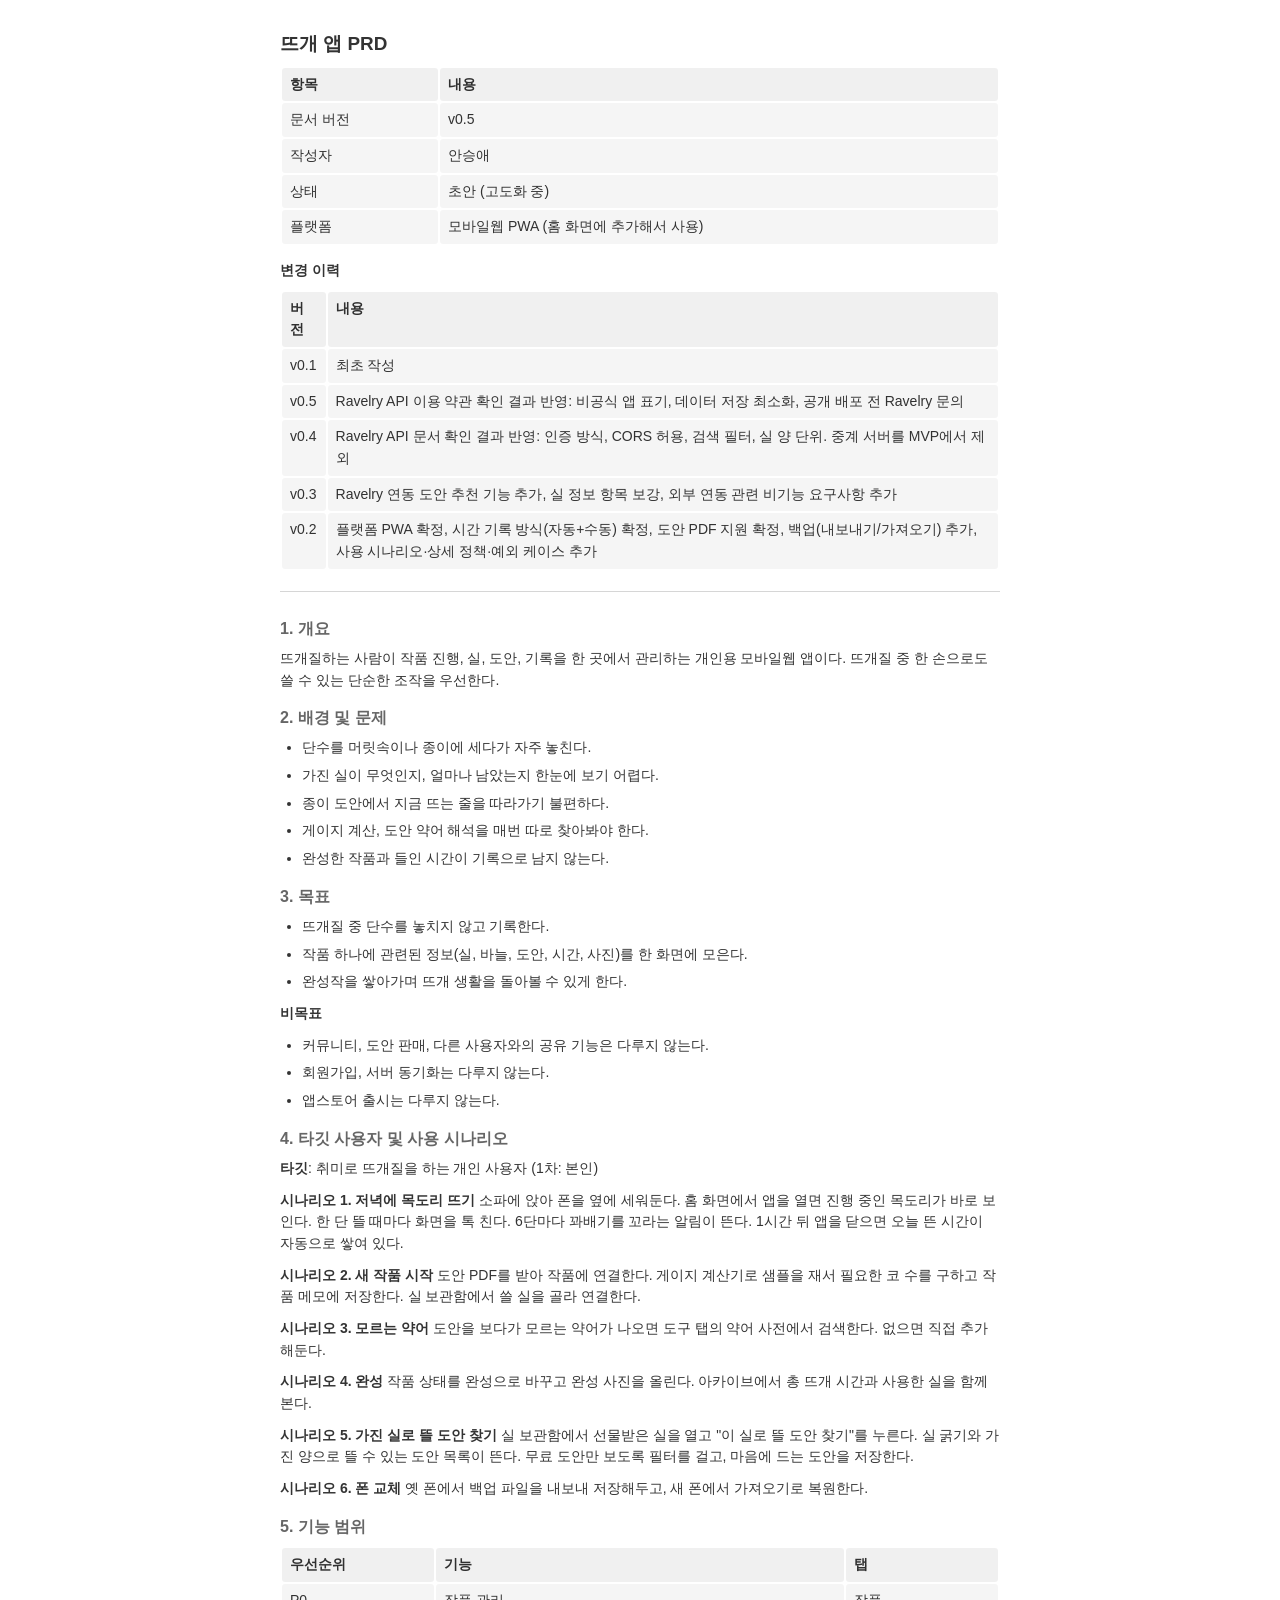
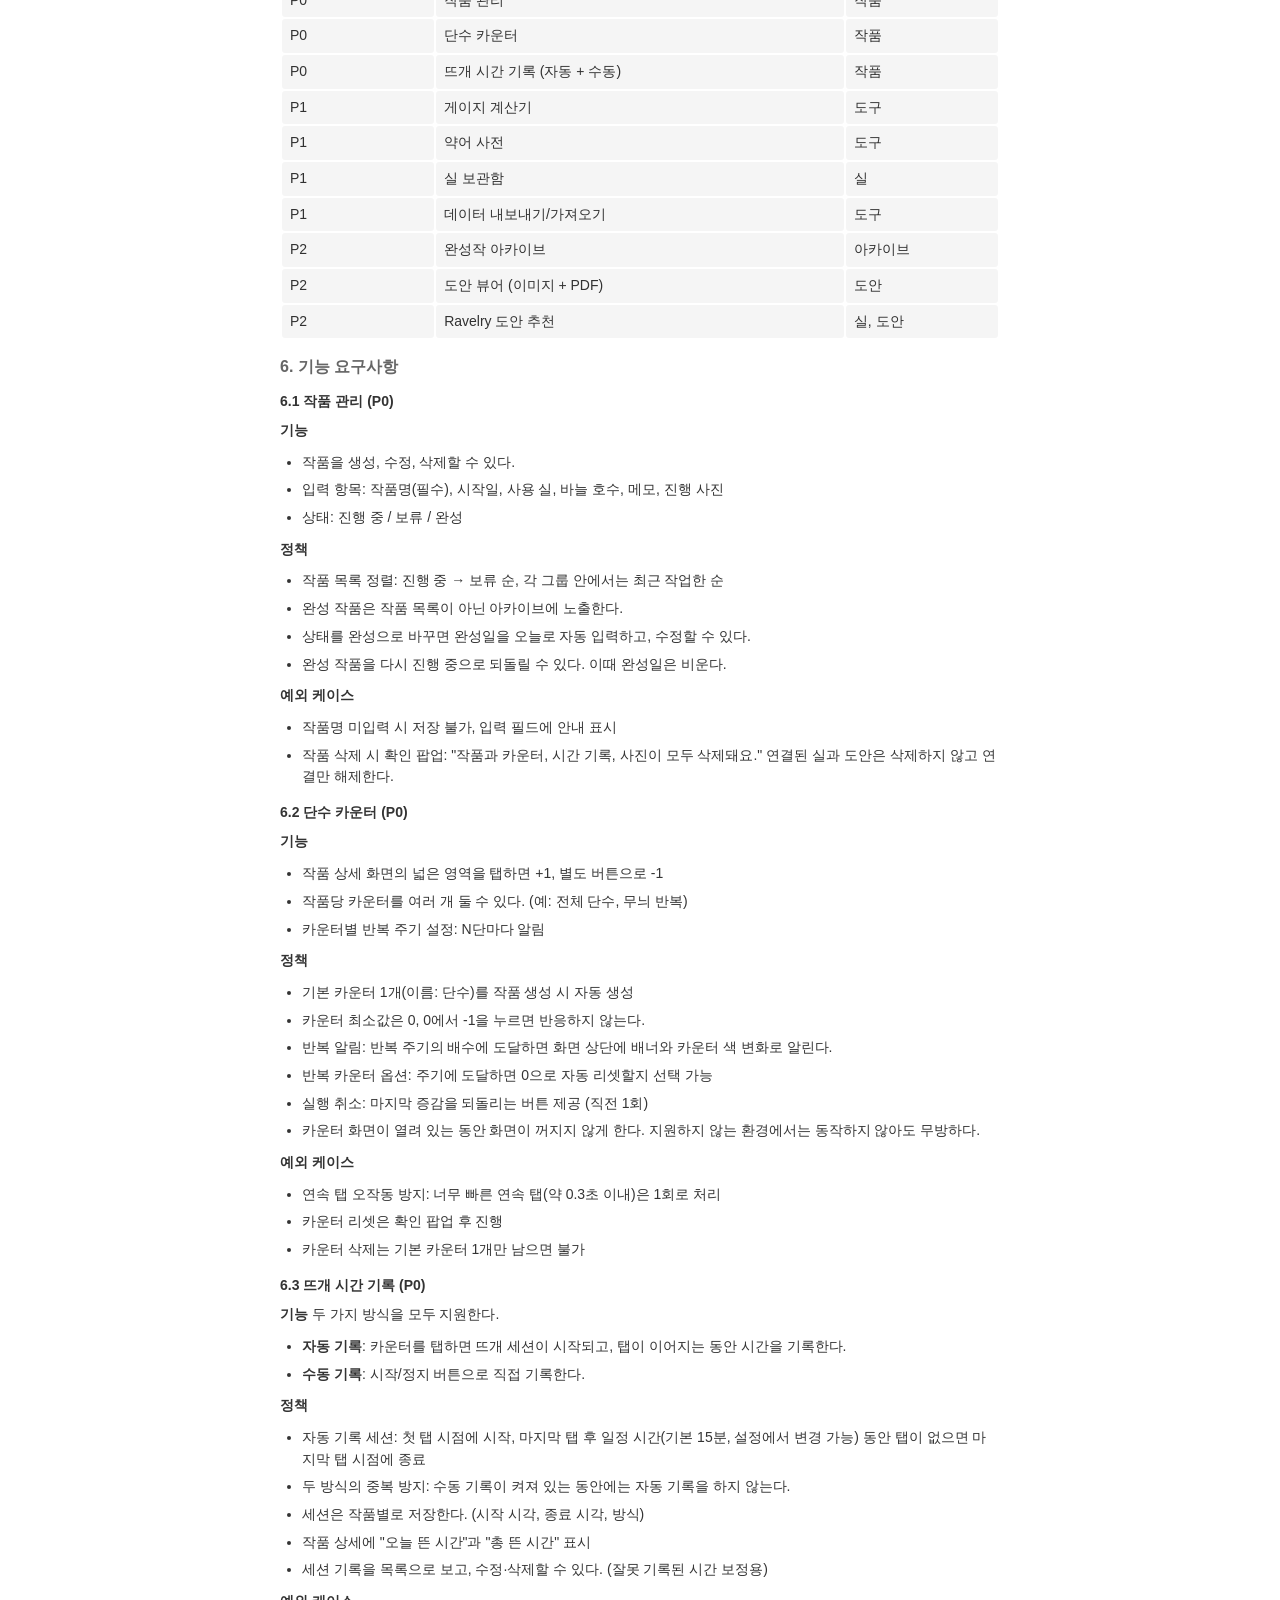
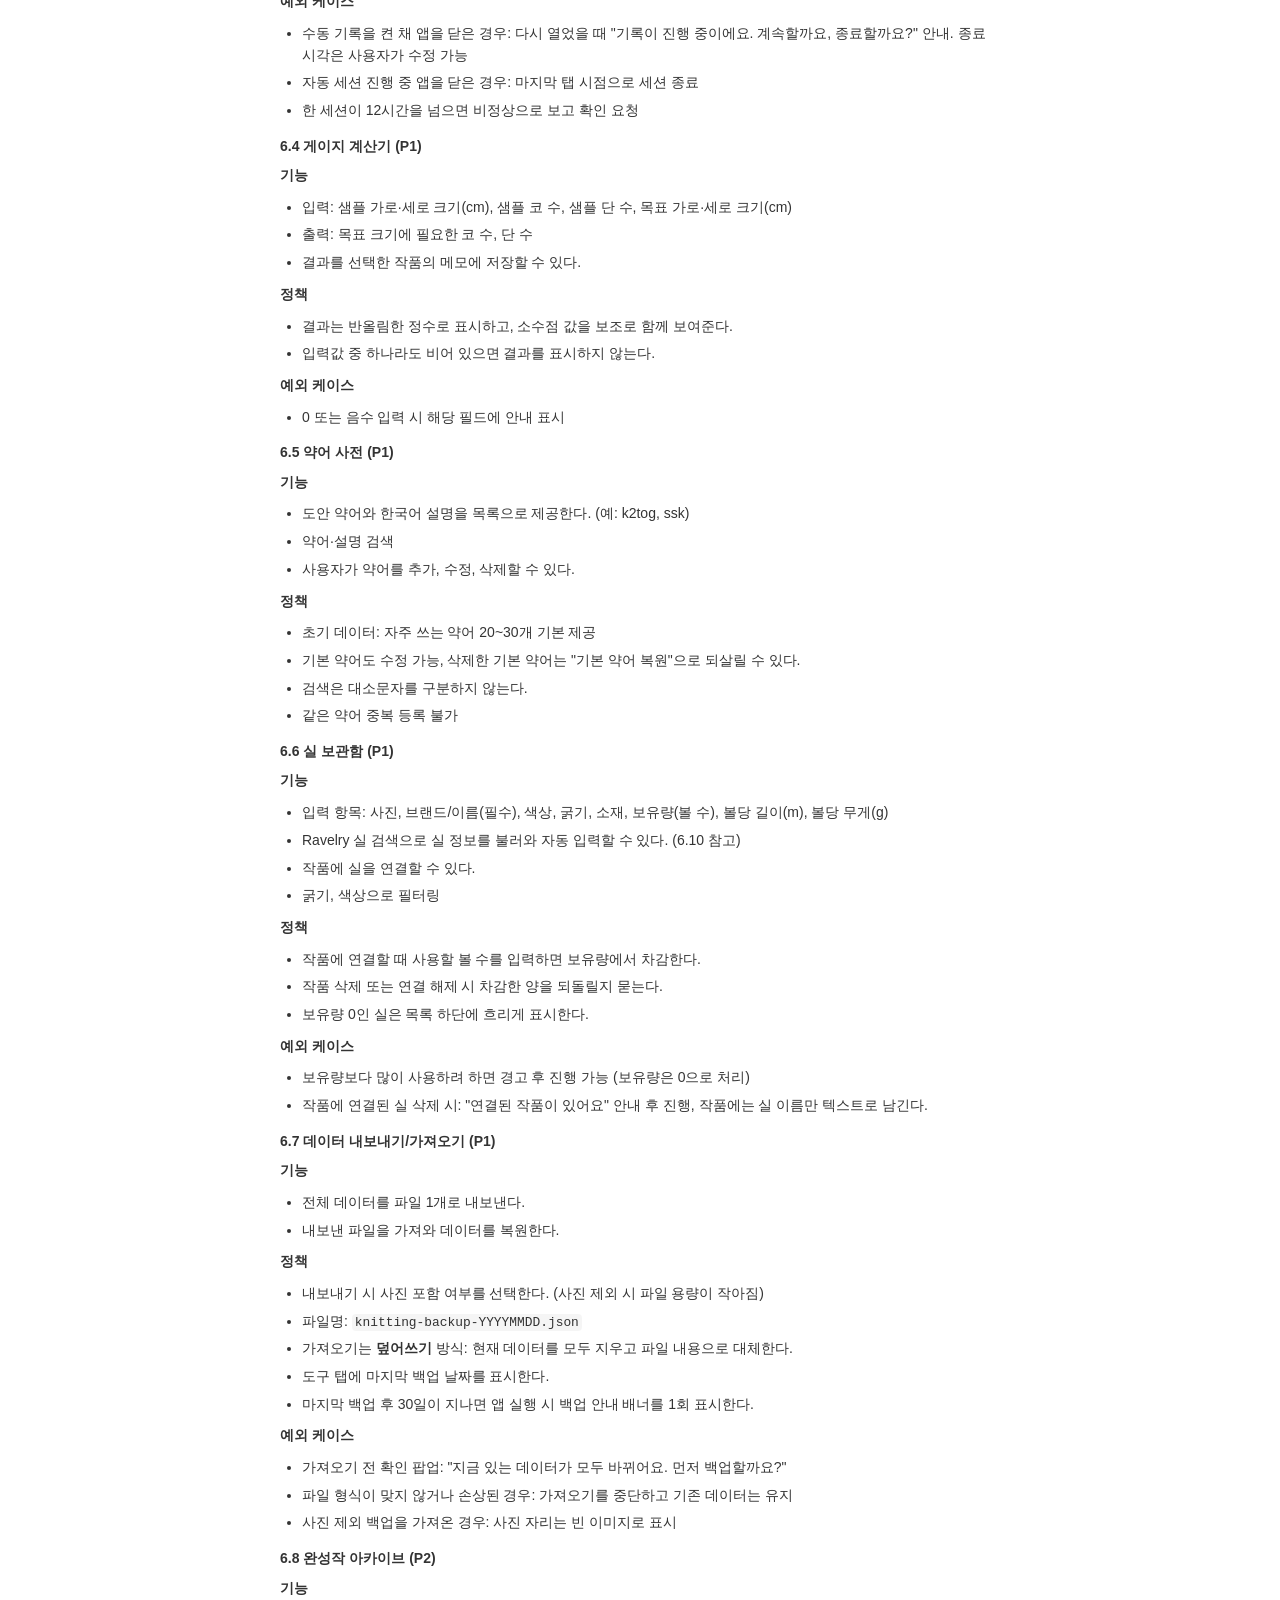
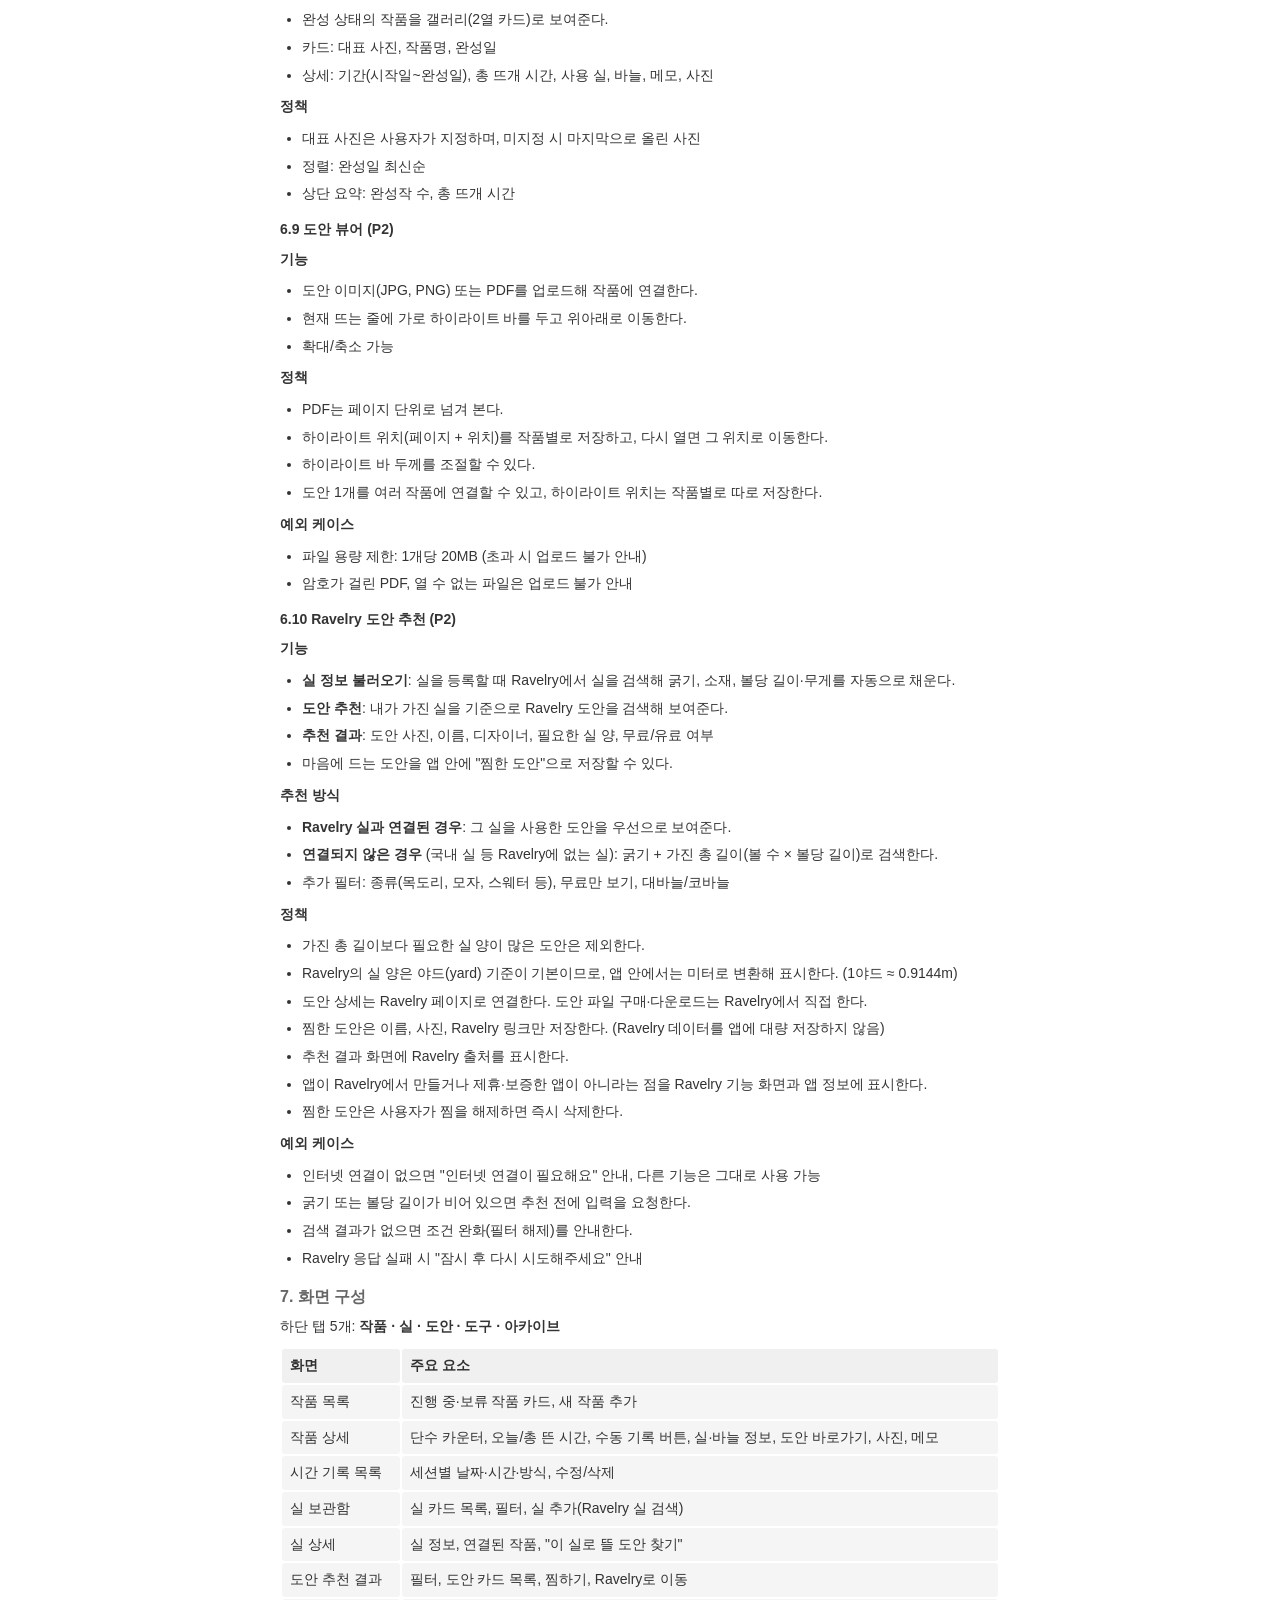
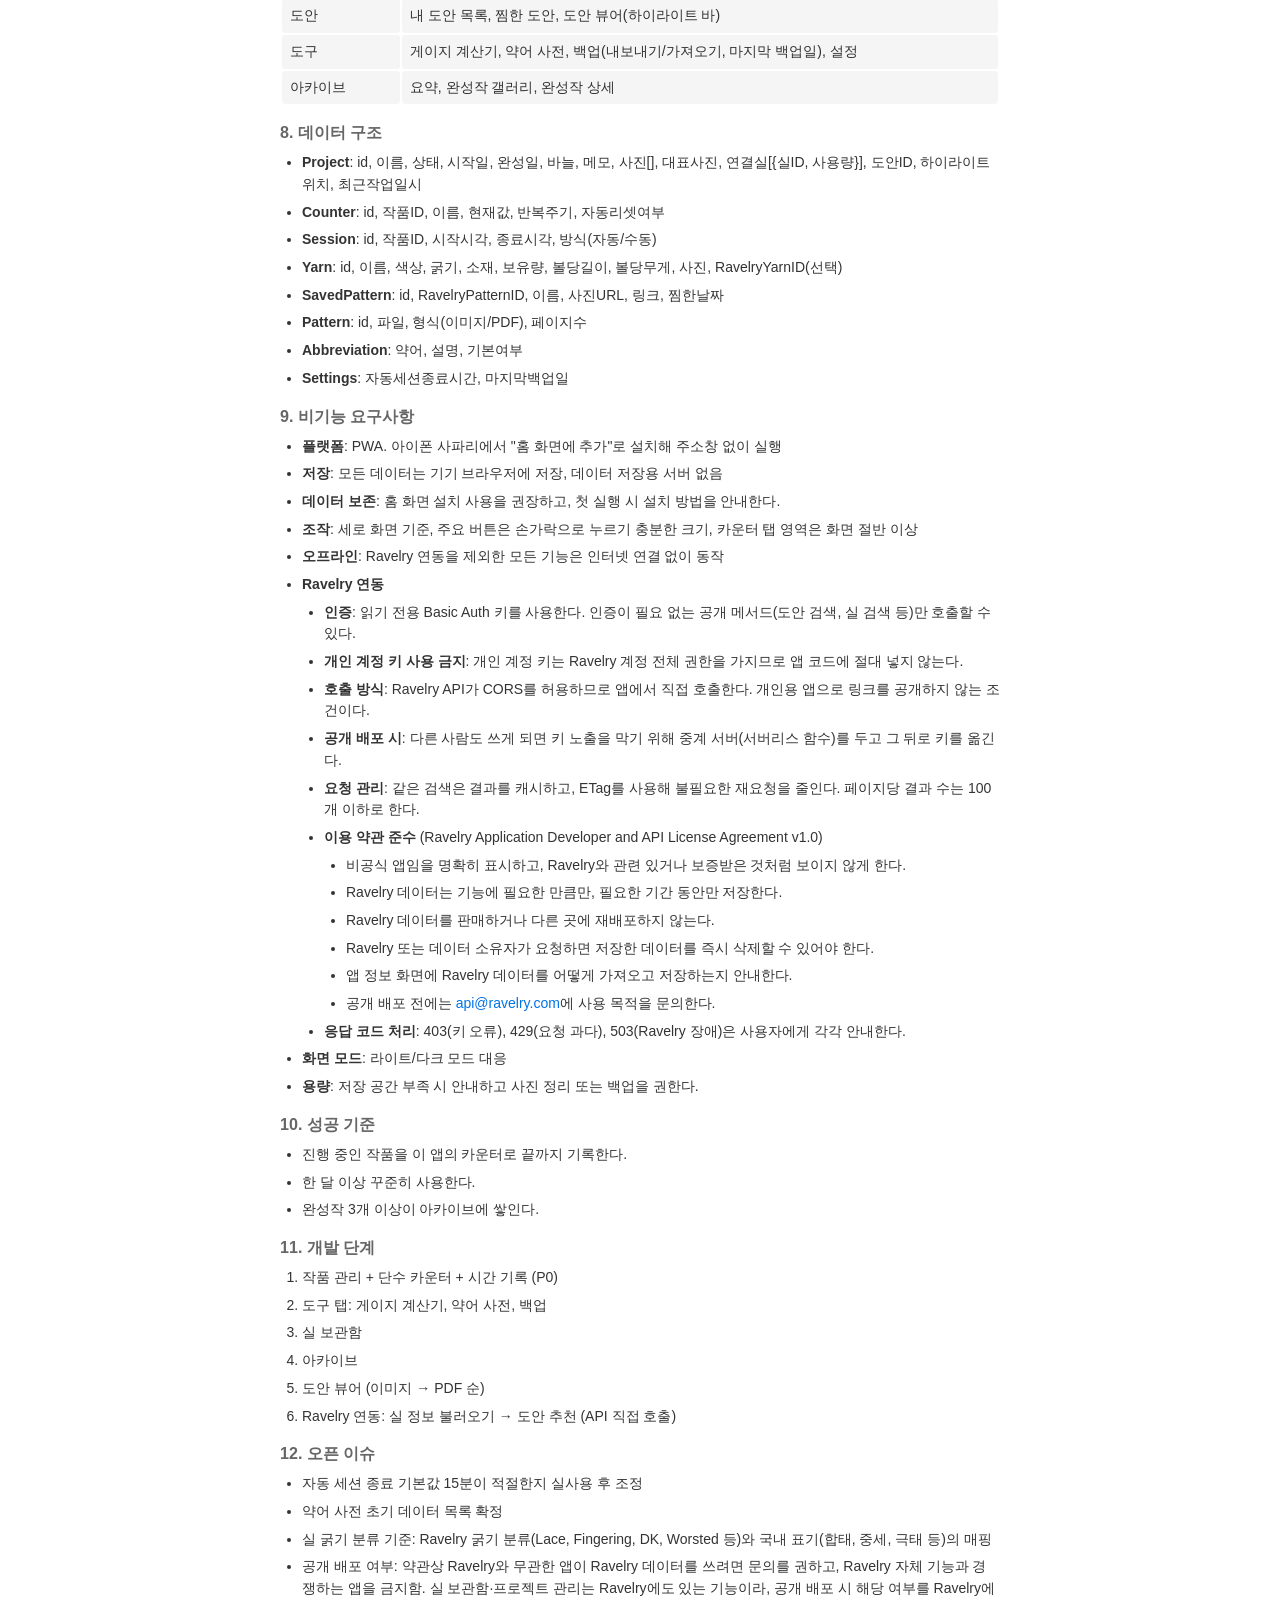
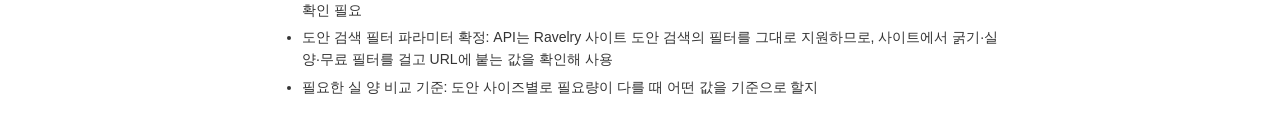
<file: PRD.html>
<!doctype html><html><head><meta charset=utf8><meta name=viewport content="width=device-width,initial-scale=1,viewport-fit=cover"><style>:root{box-sizing:border-box;padding-top:env(safe-area-inset-top,0px);padding-bottom:env(safe-area-inset-bottom,0px)}html{scroll-padding-top:env(safe-area-inset-top,0px)}</style><style>:root{color-scheme:light dark;--md-bg:#fff;--md-text:rgba(0,0,0,.8);--md-muted:rgba(0,0,0,.6);--md-fill:rgba(0,0,0,.04);--md-fill-strong:rgba(0,0,0,.06);--md-rule:rgba(0,0,0,.1);--md-rule-strong:rgba(0,0,0,.16);--md-link:hsl(210 100% 45%)}@media (prefers-color-scheme:dark){:root:where(:not([data-theme="light"])){--md-bg:#0d0d0d;--md-text:rgba(255,255,255,.85);--md-muted:rgba(255,255,255,.6);--md-fill:rgba(255,255,255,.06);--md-fill-strong:rgba(255,255,255,.09);--md-rule:rgba(255,255,255,.14);--md-rule-strong:rgba(255,255,255,.22);--md-link:hsl(210 100% 72%)}}:root[data-theme="dark"]{color-scheme:dark;--md-bg:#0d0d0d;--md-text:rgba(255,255,255,.85);--md-muted:rgba(255,255,255,.6);--md-fill:rgba(255,255,255,.06);--md-fill-strong:rgba(255,255,255,.09);--md-rule:rgba(255,255,255,.14);--md-rule-strong:rgba(255,255,255,.22);--md-link:hsl(210 100% 72%)}:root[data-theme="light"]{color-scheme:light}@media print{:root,:root[data-theme="dark"]{color-scheme:light;--md-bg:#fff;--md-text:rgba(0,0,0,.8);--md-muted:rgba(0,0,0,.6);--md-fill:rgba(0,0,0,.04);--md-fill-strong:rgba(0,0,0,.06);--md-rule:rgba(0,0,0,.1);--md-rule-strong:rgba(0,0,0,.16);--md-link:hsl(210 100% 45%)}}body{background:var(--md-bg);color:var(--md-text);max-width:720px;margin:0 auto;padding:32px;display:flex;flex-direction:column;gap:10px;font:14px/1.55 -apple-system,BlinkMacSystemFont,'SF Pro','Segoe UI',sans-serif;overflow-wrap:break-word}body>:first-child{margin-top:0}h1,h2,h3,h4,h5,h6{margin:6px 0 0;line-height:1.25;font-weight:600;text-wrap:balance}h1{font-size:1.35em}h2{font-size:1.15em;color:var(--md-muted)}h3,h4,h5,h6{font-size:1em}p,ul,ol,blockquote,table,pre,hr{margin:0}strong{font-weight:600}a{color:var(--md-link);text-decoration:none}a:hover{text-decoration:underline}ul,ol{display:flex;flex-direction:column;gap:6px;padding-left:22px}ul{list-style:disc}ol{list-style:decimal}:is(li,td,th)>*+:is(p,ul,ol,blockquote){margin-top:6px}blockquote{display:flex;flex-direction:column;gap:10px;border-left:2px solid var(--md-rule);padding-left:10px;color:var(--md-muted)}:not(pre)>code{background:var(--md-fill);padding:1px 3px;border-radius:4px;font:.92em 'SF Mono',ui-monospace,Menlo,Consolas,monospace}a>code{background:none;color:inherit}pre{background:var(--md-fill);padding:10px 12px;border-radius:6px;overflow-x:auto;font:12px/1.5 'SF Mono',ui-monospace,Menlo,Consolas,monospace;margin-block:4px}pre code{background:none;padding:0;font:inherit}table{width:100%;border-collapse:separate;border-spacing:2px;font:inherit}th,td{padding:6px 8px;border-radius:3px;text-align:left;vertical-align:top}th{background:var(--md-fill-strong);font-weight:600}td{background:var(--md-fill)}:is(th,td) :not(pre)>code{background:transparent}hr{border:0;border-top:1px solid var(--md-rule-strong);margin-block:10px}img{max-width:100%;height:auto;border-radius:4px}</style>
</head><body>
<h1>뜨개 앱 PRD</h1>
<table>
<thead>
<tr>
<th>항목</th>
<th>내용</th>
</tr>
</thead>
<tbody>
<tr>
<td>문서 버전</td>
<td>v0.5</td>
</tr>
<tr>
<td>작성자</td>
<td>안승애</td>
</tr>
<tr>
<td>상태</td>
<td>초안 (고도화 중)</td>
</tr>
<tr>
<td>플랫폼</td>
<td>모바일웹 PWA (홈 화면에 추가해서 사용)</td>
</tr>
</tbody>
</table>
<h3>변경 이력</h3>
<table>
<thead>
<tr>
<th>버전</th>
<th>내용</th>
</tr>
</thead>
<tbody>
<tr>
<td>v0.1</td>
<td>최초 작성</td>
</tr>
<tr>
<td>v0.5</td>
<td>Ravelry API 이용 약관 확인 결과 반영: 비공식 앱 표기, 데이터 저장 최소화, 공개 배포 전 Ravelry 문의</td>
</tr>
<tr>
<td>v0.4</td>
<td>Ravelry API 문서 확인 결과 반영: 인증 방식, CORS 허용, 검색 필터, 실 양 단위. 중계 서버를 MVP에서 제외</td>
</tr>
<tr>
<td>v0.3</td>
<td>Ravelry 연동 도안 추천 기능 추가, 실 정보 항목 보강, 외부 연동 관련 비기능 요구사항 추가</td>
</tr>
<tr>
<td>v0.2</td>
<td>플랫폼 PWA 확정, 시간 기록 방식(자동+수동) 확정, 도안 PDF 지원 확정, 백업(내보내기/가져오기) 추가, 사용 시나리오·상세 정책·예외 케이스 추가</td>
</tr>
</tbody>
</table>
<hr>
<h2>1. 개요</h2>
<p>뜨개질하는 사람이 작품 진행, 실, 도안, 기록을 한 곳에서 관리하는 개인용 모바일웹 앱이다. 뜨개질 중 한 손으로도 쓸 수 있는 단순한 조작을 우선한다.</p>
<h2>2. 배경 및 문제</h2>
<ul>
<li>단수를 머릿속이나 종이에 세다가 자주 놓친다.</li>
<li>가진 실이 무엇인지, 얼마나 남았는지 한눈에 보기 어렵다.</li>
<li>종이 도안에서 지금 뜨는 줄을 따라가기 불편하다.</li>
<li>게이지 계산, 도안 약어 해석을 매번 따로 찾아봐야 한다.</li>
<li>완성한 작품과 들인 시간이 기록으로 남지 않는다.</li>
</ul>
<h2>3. 목표</h2>
<ul>
<li>뜨개질 중 단수를 놓치지 않고 기록한다.</li>
<li>작품 하나에 관련된 정보(실, 바늘, 도안, 시간, 사진)를 한 화면에 모은다.</li>
<li>완성작을 쌓아가며 뜨개 생활을 돌아볼 수 있게 한다.</li>
</ul>
<p><strong>비목표</strong></p>
<ul>
<li>커뮤니티, 도안 판매, 다른 사용자와의 공유 기능은 다루지 않는다.</li>
<li>회원가입, 서버 동기화는 다루지 않는다.</li>
<li>앱스토어 출시는 다루지 않는다.</li>
</ul>
<h2>4. 타깃 사용자 및 사용 시나리오</h2>
<p><strong>타깃</strong>: 취미로 뜨개질을 하는 개인 사용자 (1차: 본인)</p>
<p><strong>시나리오 1. 저녁에 목도리 뜨기</strong>
소파에 앉아 폰을 옆에 세워둔다. 홈 화면에서 앱을 열면 진행 중인 목도리가 바로 보인다. 한 단 뜰 때마다 화면을 톡 친다. 6단마다 꽈배기를 꼬라는 알림이 뜬다. 1시간 뒤 앱을 닫으면 오늘 뜬 시간이 자동으로 쌓여 있다.</p>
<p><strong>시나리오 2. 새 작품 시작</strong>
도안 PDF를 받아 작품에 연결한다. 게이지 계산기로 샘플을 재서 필요한 코 수를 구하고 작품 메모에 저장한다. 실 보관함에서 쓸 실을 골라 연결한다.</p>
<p><strong>시나리오 3. 모르는 약어</strong>
도안을 보다가 모르는 약어가 나오면 도구 탭의 약어 사전에서 검색한다. 없으면 직접 추가해둔다.</p>
<p><strong>시나리오 4. 완성</strong>
작품 상태를 완성으로 바꾸고 완성 사진을 올린다. 아카이브에서 총 뜨개 시간과 사용한 실을 함께 본다.</p>
<p><strong>시나리오 5. 가진 실로 뜰 도안 찾기</strong>
실 보관함에서 선물받은 실을 열고 &quot;이 실로 뜰 도안 찾기&quot;를 누른다. 실 굵기와 가진 양으로 뜰 수 있는 도안 목록이 뜬다. 무료 도안만 보도록 필터를 걸고, 마음에 드는 도안을 저장한다.</p>
<p><strong>시나리오 6. 폰 교체</strong>
옛 폰에서 백업 파일을 내보내 저장해두고, 새 폰에서 가져오기로 복원한다.</p>
<h2>5. 기능 범위</h2>
<table>
<thead>
<tr>
<th>우선순위</th>
<th>기능</th>
<th>탭</th>
</tr>
</thead>
<tbody>
<tr>
<td>P0</td>
<td>작품 관리</td>
<td>작품</td>
</tr>
<tr>
<td>P0</td>
<td>단수 카운터</td>
<td>작품</td>
</tr>
<tr>
<td>P0</td>
<td>뜨개 시간 기록 (자동 + 수동)</td>
<td>작품</td>
</tr>
<tr>
<td>P1</td>
<td>게이지 계산기</td>
<td>도구</td>
</tr>
<tr>
<td>P1</td>
<td>약어 사전</td>
<td>도구</td>
</tr>
<tr>
<td>P1</td>
<td>실 보관함</td>
<td>실</td>
</tr>
<tr>
<td>P1</td>
<td>데이터 내보내기/가져오기</td>
<td>도구</td>
</tr>
<tr>
<td>P2</td>
<td>완성작 아카이브</td>
<td>아카이브</td>
</tr>
<tr>
<td>P2</td>
<td>도안 뷰어 (이미지 + PDF)</td>
<td>도안</td>
</tr>
<tr>
<td>P2</td>
<td>Ravelry 도안 추천</td>
<td>실, 도안</td>
</tr>
</tbody>
</table>
<h2>6. 기능 요구사항</h2>
<h3>6.1 작품 관리 (P0)</h3>
<p><strong>기능</strong></p>
<ul>
<li>작품을 생성, 수정, 삭제할 수 있다.</li>
<li>입력 항목: 작품명(필수), 시작일, 사용 실, 바늘 호수, 메모, 진행 사진</li>
<li>상태: 진행 중 / 보류 / 완성</li>
</ul>
<p><strong>정책</strong></p>
<ul>
<li>작품 목록 정렬: 진행 중 → 보류 순, 각 그룹 안에서는 최근 작업한 순</li>
<li>완성 작품은 작품 목록이 아닌 아카이브에 노출한다.</li>
<li>상태를 완성으로 바꾸면 완성일을 오늘로 자동 입력하고, 수정할 수 있다.</li>
<li>완성 작품을 다시 진행 중으로 되돌릴 수 있다. 이때 완성일은 비운다.</li>
</ul>
<p><strong>예외 케이스</strong></p>
<ul>
<li>작품명 미입력 시 저장 불가, 입력 필드에 안내 표시</li>
<li>작품 삭제 시 확인 팝업: &quot;작품과 카운터, 시간 기록, 사진이 모두 삭제돼요.&quot; 연결된 실과 도안은 삭제하지 않고 연결만 해제한다.</li>
</ul>
<h3>6.2 단수 카운터 (P0)</h3>
<p><strong>기능</strong></p>
<ul>
<li>작품 상세 화면의 넓은 영역을 탭하면 +1, 별도 버튼으로 -1</li>
<li>작품당 카운터를 여러 개 둘 수 있다. (예: 전체 단수, 무늬 반복)</li>
<li>카운터별 반복 주기 설정: N단마다 알림</li>
</ul>
<p><strong>정책</strong></p>
<ul>
<li>기본 카운터 1개(이름: 단수)를 작품 생성 시 자동 생성</li>
<li>카운터 최소값은 0, 0에서 -1을 누르면 반응하지 않는다.</li>
<li>반복 알림: 반복 주기의 배수에 도달하면 화면 상단에 배너와 카운터 색 변화로 알린다.</li>
<li>반복 카운터 옵션: 주기에 도달하면 0으로 자동 리셋할지 선택 가능</li>
<li>실행 취소: 마지막 증감을 되돌리는 버튼 제공 (직전 1회)</li>
<li>카운터 화면이 열려 있는 동안 화면이 꺼지지 않게 한다. 지원하지 않는 환경에서는 동작하지 않아도 무방하다.</li>
</ul>
<p><strong>예외 케이스</strong></p>
<ul>
<li>연속 탭 오작동 방지: 너무 빠른 연속 탭(약 0.3초 이내)은 1회로 처리</li>
<li>카운터 리셋은 확인 팝업 후 진행</li>
<li>카운터 삭제는 기본 카운터 1개만 남으면 불가</li>
</ul>
<h3>6.3 뜨개 시간 기록 (P0)</h3>
<p><strong>기능</strong>
두 가지 방식을 모두 지원한다.</p>
<ul>
<li><strong>자동 기록</strong>: 카운터를 탭하면 뜨개 세션이 시작되고, 탭이 이어지는 동안 시간을 기록한다.</li>
<li><strong>수동 기록</strong>: 시작/정지 버튼으로 직접 기록한다.</li>
</ul>
<p><strong>정책</strong></p>
<ul>
<li>자동 기록 세션: 첫 탭 시점에 시작, 마지막 탭 후 일정 시간(기본 15분, 설정에서 변경 가능) 동안 탭이 없으면 마지막 탭 시점에 종료</li>
<li>두 방식의 중복 방지: 수동 기록이 켜져 있는 동안에는 자동 기록을 하지 않는다.</li>
<li>세션은 작품별로 저장한다. (시작 시각, 종료 시각, 방식)</li>
<li>작품 상세에 &quot;오늘 뜬 시간&quot;과 &quot;총 뜬 시간&quot; 표시</li>
<li>세션 기록을 목록으로 보고, 수정·삭제할 수 있다. (잘못 기록된 시간 보정용)</li>
</ul>
<p><strong>예외 케이스</strong></p>
<ul>
<li>수동 기록을 켠 채 앱을 닫은 경우: 다시 열었을 때 &quot;기록이 진행 중이에요. 계속할까요, 종료할까요?&quot; 안내. 종료 시각은 사용자가 수정 가능</li>
<li>자동 세션 진행 중 앱을 닫은 경우: 마지막 탭 시점으로 세션 종료</li>
<li>한 세션이 12시간을 넘으면 비정상으로 보고 확인 요청</li>
</ul>
<h3>6.4 게이지 계산기 (P1)</h3>
<p><strong>기능</strong></p>
<ul>
<li>입력: 샘플 가로·세로 크기(cm), 샘플 코 수, 샘플 단 수, 목표 가로·세로 크기(cm)</li>
<li>출력: 목표 크기에 필요한 코 수, 단 수</li>
<li>결과를 선택한 작품의 메모에 저장할 수 있다.</li>
</ul>
<p><strong>정책</strong></p>
<ul>
<li>결과는 반올림한 정수로 표시하고, 소수점 값을 보조로 함께 보여준다.</li>
<li>입력값 중 하나라도 비어 있으면 결과를 표시하지 않는다.</li>
</ul>
<p><strong>예외 케이스</strong></p>
<ul>
<li>0 또는 음수 입력 시 해당 필드에 안내 표시</li>
</ul>
<h3>6.5 약어 사전 (P1)</h3>
<p><strong>기능</strong></p>
<ul>
<li>도안 약어와 한국어 설명을 목록으로 제공한다. (예: k2tog, ssk)</li>
<li>약어·설명 검색</li>
<li>사용자가 약어를 추가, 수정, 삭제할 수 있다.</li>
</ul>
<p><strong>정책</strong></p>
<ul>
<li>초기 데이터: 자주 쓰는 약어 20~30개 기본 제공</li>
<li>기본 약어도 수정 가능, 삭제한 기본 약어는 &quot;기본 약어 복원&quot;으로 되살릴 수 있다.</li>
<li>검색은 대소문자를 구분하지 않는다.</li>
<li>같은 약어 중복 등록 불가</li>
</ul>
<h3>6.6 실 보관함 (P1)</h3>
<p><strong>기능</strong></p>
<ul>
<li>입력 항목: 사진, 브랜드/이름(필수), 색상, 굵기, 소재, 보유량(볼 수), 볼당 길이(m), 볼당 무게(g)</li>
<li>Ravelry 실 검색으로 실 정보를 불러와 자동 입력할 수 있다. (6.10 참고)</li>
<li>작품에 실을 연결할 수 있다.</li>
<li>굵기, 색상으로 필터링</li>
</ul>
<p><strong>정책</strong></p>
<ul>
<li>작품에 연결할 때 사용할 볼 수를 입력하면 보유량에서 차감한다.</li>
<li>작품 삭제 또는 연결 해제 시 차감한 양을 되돌릴지 묻는다.</li>
<li>보유량 0인 실은 목록 하단에 흐리게 표시한다.</li>
</ul>
<p><strong>예외 케이스</strong></p>
<ul>
<li>보유량보다 많이 사용하려 하면 경고 후 진행 가능 (보유량은 0으로 처리)</li>
<li>작품에 연결된 실 삭제 시: &quot;연결된 작품이 있어요&quot; 안내 후 진행, 작품에는 실 이름만 텍스트로 남긴다.</li>
</ul>
<h3>6.7 데이터 내보내기/가져오기 (P1)</h3>
<p><strong>기능</strong></p>
<ul>
<li>전체 데이터를 파일 1개로 내보낸다.</li>
<li>내보낸 파일을 가져와 데이터를 복원한다.</li>
</ul>
<p><strong>정책</strong></p>
<ul>
<li>내보내기 시 사진 포함 여부를 선택한다. (사진 제외 시 파일 용량이 작아짐)</li>
<li>파일명: <code>knitting-backup-YYYYMMDD.json</code></li>
<li>가져오기는 <strong>덮어쓰기</strong> 방식: 현재 데이터를 모두 지우고 파일 내용으로 대체한다.</li>
<li>도구 탭에 마지막 백업 날짜를 표시한다.</li>
<li>마지막 백업 후 30일이 지나면 앱 실행 시 백업 안내 배너를 1회 표시한다.</li>
</ul>
<p><strong>예외 케이스</strong></p>
<ul>
<li>가져오기 전 확인 팝업: &quot;지금 있는 데이터가 모두 바뀌어요. 먼저 백업할까요?&quot;</li>
<li>파일 형식이 맞지 않거나 손상된 경우: 가져오기를 중단하고 기존 데이터는 유지</li>
<li>사진 제외 백업을 가져온 경우: 사진 자리는 빈 이미지로 표시</li>
</ul>
<h3>6.8 완성작 아카이브 (P2)</h3>
<p><strong>기능</strong></p>
<ul>
<li>완성 상태의 작품을 갤러리(2열 카드)로 보여준다.</li>
<li>카드: 대표 사진, 작품명, 완성일</li>
<li>상세: 기간(시작일~완성일), 총 뜨개 시간, 사용 실, 바늘, 메모, 사진</li>
</ul>
<p><strong>정책</strong></p>
<ul>
<li>대표 사진은 사용자가 지정하며, 미지정 시 마지막으로 올린 사진</li>
<li>정렬: 완성일 최신순</li>
<li>상단 요약: 완성작 수, 총 뜨개 시간</li>
</ul>
<h3>6.9 도안 뷰어 (P2)</h3>
<p><strong>기능</strong></p>
<ul>
<li>도안 이미지(JPG, PNG) 또는 PDF를 업로드해 작품에 연결한다.</li>
<li>현재 뜨는 줄에 가로 하이라이트 바를 두고 위아래로 이동한다.</li>
<li>확대/축소 가능</li>
</ul>
<p><strong>정책</strong></p>
<ul>
<li>PDF는 페이지 단위로 넘겨 본다.</li>
<li>하이라이트 위치(페이지 + 위치)를 작품별로 저장하고, 다시 열면 그 위치로 이동한다.</li>
<li>하이라이트 바 두께를 조절할 수 있다.</li>
<li>도안 1개를 여러 작품에 연결할 수 있고, 하이라이트 위치는 작품별로 따로 저장한다.</li>
</ul>
<p><strong>예외 케이스</strong></p>
<ul>
<li>파일 용량 제한: 1개당 20MB (초과 시 업로드 불가 안내)</li>
<li>암호가 걸린 PDF, 열 수 없는 파일은 업로드 불가 안내</li>
</ul>
<h3>6.10 Ravelry 도안 추천 (P2)</h3>
<p><strong>기능</strong></p>
<ul>
<li><strong>실 정보 불러오기</strong>: 실을 등록할 때 Ravelry에서 실을 검색해 굵기, 소재, 볼당 길이·무게를 자동으로 채운다.</li>
<li><strong>도안 추천</strong>: 내가 가진 실을 기준으로 Ravelry 도안을 검색해 보여준다.</li>
<li><strong>추천 결과</strong>: 도안 사진, 이름, 디자이너, 필요한 실 양, 무료/유료 여부</li>
<li>마음에 드는 도안을 앱 안에 &quot;찜한 도안&quot;으로 저장할 수 있다.</li>
</ul>
<p><strong>추천 방식</strong></p>
<ul>
<li><strong>Ravelry 실과 연결된 경우</strong>: 그 실을 사용한 도안을 우선으로 보여준다.</li>
<li><strong>연결되지 않은 경우</strong> (국내 실 등 Ravelry에 없는 실): 굵기 + 가진 총 길이(볼 수 × 볼당 길이)로 검색한다.</li>
<li>추가 필터: 종류(목도리, 모자, 스웨터 등), 무료만 보기, 대바늘/코바늘</li>
</ul>
<p><strong>정책</strong></p>
<ul>
<li>가진 총 길이보다 필요한 실 양이 많은 도안은 제외한다.</li>
<li>Ravelry의 실 양은 야드(yard) 기준이 기본이므로, 앱 안에서는 미터로 변환해 표시한다. (1야드 ≈ 0.9144m)</li>
<li>도안 상세는 Ravelry 페이지로 연결한다. 도안 파일 구매·다운로드는 Ravelry에서 직접 한다.</li>
<li>찜한 도안은 이름, 사진, Ravelry 링크만 저장한다. (Ravelry 데이터를 앱에 대량 저장하지 않음)</li>
<li>추천 결과 화면에 Ravelry 출처를 표시한다.</li>
<li>앱이 Ravelry에서 만들거나 제휴·보증한 앱이 아니라는 점을 Ravelry 기능 화면과 앱 정보에 표시한다.</li>
<li>찜한 도안은 사용자가 찜을 해제하면 즉시 삭제한다.</li>
</ul>
<p><strong>예외 케이스</strong></p>
<ul>
<li>인터넷 연결이 없으면 &quot;인터넷 연결이 필요해요&quot; 안내, 다른 기능은 그대로 사용 가능</li>
<li>굵기 또는 볼당 길이가 비어 있으면 추천 전에 입력을 요청한다.</li>
<li>검색 결과가 없으면 조건 완화(필터 해제)를 안내한다.</li>
<li>Ravelry 응답 실패 시 &quot;잠시 후 다시 시도해주세요&quot; 안내</li>
</ul>
<h2>7. 화면 구성</h2>
<p>하단 탭 5개: <strong>작품 · 실 · 도안 · 도구 · 아카이브</strong></p>
<table>
<thead>
<tr>
<th>화면</th>
<th>주요 요소</th>
</tr>
</thead>
<tbody>
<tr>
<td>작품 목록</td>
<td>진행 중·보류 작품 카드, 새 작품 추가</td>
</tr>
<tr>
<td>작품 상세</td>
<td>단수 카운터, 오늘/총 뜬 시간, 수동 기록 버튼, 실·바늘 정보, 도안 바로가기, 사진, 메모</td>
</tr>
<tr>
<td>시간 기록 목록</td>
<td>세션별 날짜·시간·방식, 수정/삭제</td>
</tr>
<tr>
<td>실 보관함</td>
<td>실 카드 목록, 필터, 실 추가(Ravelry 실 검색)</td>
</tr>
<tr>
<td>실 상세</td>
<td>실 정보, 연결된 작품, &quot;이 실로 뜰 도안 찾기&quot;</td>
</tr>
<tr>
<td>도안 추천 결과</td>
<td>필터, 도안 카드 목록, 찜하기, Ravelry로 이동</td>
</tr>
<tr>
<td>도안</td>
<td>내 도안 목록, 찜한 도안, 도안 뷰어(하이라이트 바)</td>
</tr>
<tr>
<td>도구</td>
<td>게이지 계산기, 약어 사전, 백업(내보내기/가져오기, 마지막 백업일), 설정</td>
</tr>
<tr>
<td>아카이브</td>
<td>요약, 완성작 갤러리, 완성작 상세</td>
</tr>
</tbody>
</table>
<h2>8. 데이터 구조</h2>
<ul>
<li><strong>Project</strong>: id, 이름, 상태, 시작일, 완성일, 바늘, 메모, 사진[], 대표사진, 연결실[{실ID, 사용량}], 도안ID, 하이라이트위치, 최근작업일시</li>
<li><strong>Counter</strong>: id, 작품ID, 이름, 현재값, 반복주기, 자동리셋여부</li>
<li><strong>Session</strong>: id, 작품ID, 시작시각, 종료시각, 방식(자동/수동)</li>
<li><strong>Yarn</strong>: id, 이름, 색상, 굵기, 소재, 보유량, 볼당길이, 볼당무게, 사진, RavelryYarnID(선택)</li>
<li><strong>SavedPattern</strong>: id, RavelryPatternID, 이름, 사진URL, 링크, 찜한날짜</li>
<li><strong>Pattern</strong>: id, 파일, 형식(이미지/PDF), 페이지수</li>
<li><strong>Abbreviation</strong>: 약어, 설명, 기본여부</li>
<li><strong>Settings</strong>: 자동세션종료시간, 마지막백업일</li>
</ul>
<h2>9. 비기능 요구사항</h2>
<ul>
<li><strong>플랫폼</strong>: PWA. 아이폰 사파리에서 &quot;홈 화면에 추가&quot;로 설치해 주소창 없이 실행</li>
<li><strong>저장</strong>: 모든 데이터는 기기 브라우저에 저장, 데이터 저장용 서버 없음</li>
<li><strong>데이터 보존</strong>: 홈 화면 설치 사용을 권장하고, 첫 실행 시 설치 방법을 안내한다.</li>
<li><strong>조작</strong>: 세로 화면 기준, 주요 버튼은 손가락으로 누르기 충분한 크기, 카운터 탭 영역은 화면 절반 이상</li>
<li><strong>오프라인</strong>: Ravelry 연동을 제외한 모든 기능은 인터넷 연결 없이 동작</li>
<li><strong>Ravelry 연동</strong>
<ul>
<li><strong>인증</strong>: 읽기 전용 Basic Auth 키를 사용한다. 인증이 필요 없는 공개 메서드(도안 검색, 실 검색 등)만 호출할 수 있다.</li>
<li><strong>개인 계정 키 사용 금지</strong>: 개인 계정 키는 Ravelry 계정 전체 권한을 가지므로 앱 코드에 절대 넣지 않는다.</li>
<li><strong>호출 방식</strong>: Ravelry API가 CORS를 허용하므로 앱에서 직접 호출한다. 개인용 앱으로 링크를 공개하지 않는 조건이다.</li>
<li><strong>공개 배포 시</strong>: 다른 사람도 쓰게 되면 키 노출을 막기 위해 중계 서버(서버리스 함수)를 두고 그 뒤로 키를 옮긴다.</li>
<li><strong>요청 관리</strong>: 같은 검색은 결과를 캐시하고, ETag를 사용해 불필요한 재요청을 줄인다. 페이지당 결과 수는 100개 이하로 한다.</li>
<li><strong>이용 약관 준수</strong> (Ravelry Application Developer and API License Agreement v1.0)
<ul>
<li>비공식 앱임을 명확히 표시하고, Ravelry와 관련 있거나 보증받은 것처럼 보이지 않게 한다.</li>
<li>Ravelry 데이터는 기능에 필요한 만큼만, 필요한 기간 동안만 저장한다.</li>
<li>Ravelry 데이터를 판매하거나 다른 곳에 재배포하지 않는다.</li>
<li>Ravelry 또는 데이터 소유자가 요청하면 저장한 데이터를 즉시 삭제할 수 있어야 한다.</li>
<li>앱 정보 화면에 Ravelry 데이터를 어떻게 가져오고 저장하는지 안내한다.</li>
<li>공개 배포 전에는 <a href="mailto:api@ravelry.com">api@ravelry.com</a>에 사용 목적을 문의한다.</li>
</ul>
</li>
<li><strong>응답 코드 처리</strong>: 403(키 오류), 429(요청 과다), 503(Ravelry 장애)은 사용자에게 각각 안내한다.</li>
</ul>
</li>
<li><strong>화면 모드</strong>: 라이트/다크 모드 대응</li>
<li><strong>용량</strong>: 저장 공간 부족 시 안내하고 사진 정리 또는 백업을 권한다.</li>
</ul>
<h2>10. 성공 기준</h2>
<ul>
<li>진행 중인 작품을 이 앱의 카운터로 끝까지 기록한다.</li>
<li>한 달 이상 꾸준히 사용한다.</li>
<li>완성작 3개 이상이 아카이브에 쌓인다.</li>
</ul>
<h2>11. 개발 단계</h2>
<ol>
<li>작품 관리 + 단수 카운터 + 시간 기록 (P0)</li>
<li>도구 탭: 게이지 계산기, 약어 사전, 백업</li>
<li>실 보관함</li>
<li>아카이브</li>
<li>도안 뷰어 (이미지 → PDF 순)</li>
<li>Ravelry 연동: 실 정보 불러오기 → 도안 추천 (API 직접 호출)</li>
</ol>
<h2>12. 오픈 이슈</h2>
<ul>
<li>자동 세션 종료 기본값 15분이 적절한지 실사용 후 조정</li>
<li>약어 사전 초기 데이터 목록 확정</li>
<li>실 굵기 분류 기준: Ravelry 굵기 분류(Lace, Fingering, DK, Worsted 등)와 국내 표기(합태, 중세, 극태 등)의 매핑</li>
<li>공개 배포 여부: 약관상 Ravelry와 무관한 앱이 Ravelry 데이터를 쓰려면 문의를 권하고, Ravelry 자체 기능과 경쟁하는 앱을 금지함. 실 보관함·프로젝트 관리는 Ravelry에도 있는 기능이라, 공개 배포 시 해당 여부를 Ravelry에 확인 필요</li>
<li>도안 검색 필터 파라미터 확정: API는 Ravelry 사이트 도안 검색의 필터를 그대로 지원하므로, 사이트에서 굵기·실 양·무료 필터를 걸고 URL에 붙는 값을 확인해 사용</li>
<li>필요한 실 양 비교 기준: 도안 사이즈별로 필요량이 다를 때 어떤 값을 기준으로 할지</li>
</ul>

</body></html>
</file>
